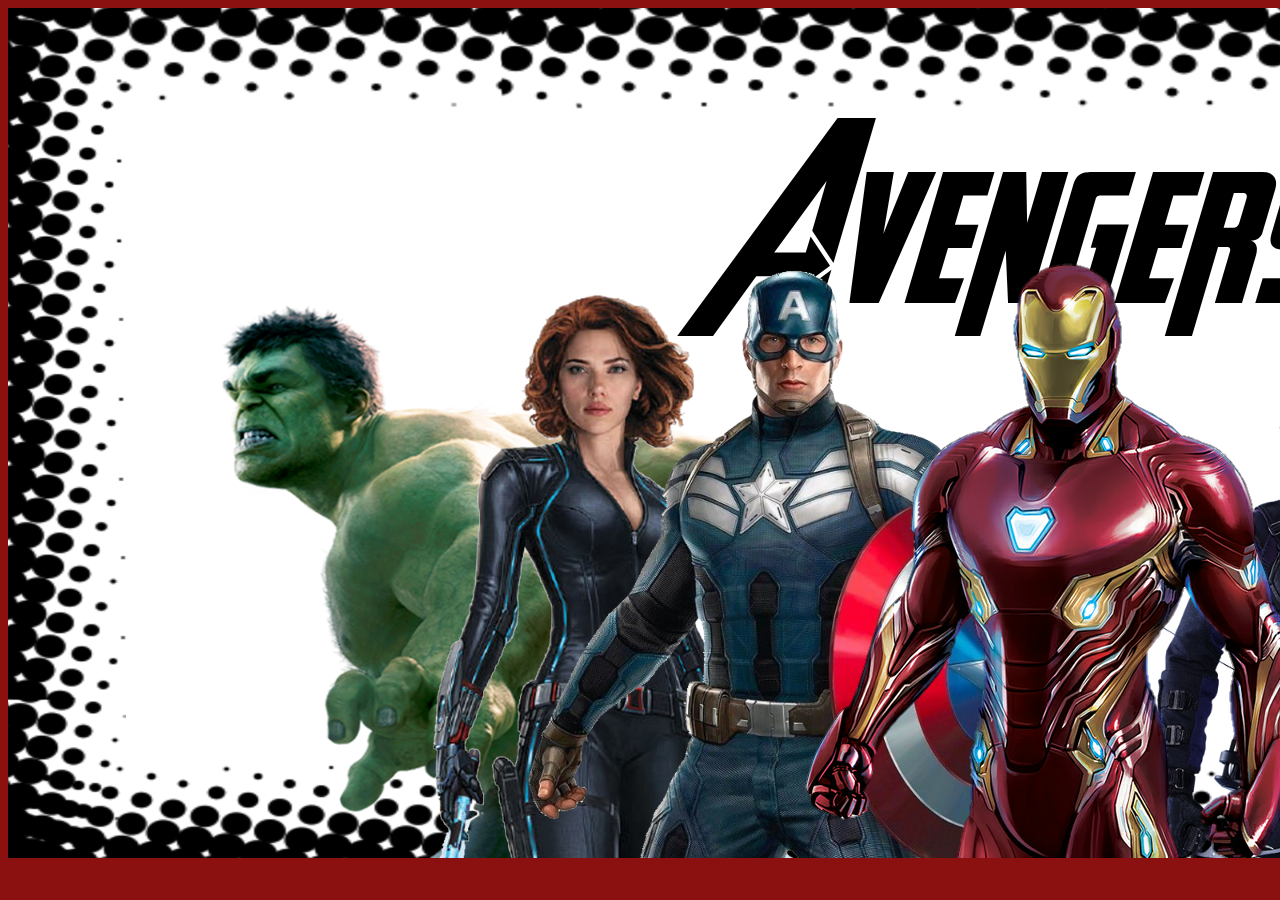
<file: Avengers/index.html>
<!DOCTYPE html>
<html lang="en">
<head>
    <link href="styles.css" rel="stylesheet">
    <meta charset="UTF-8">
    <meta name="viewport" content="width=device-width, initial-scale=1.0">
    <title>Document</title>
</head> 
    <body>
        <main>
            <img src="Image/bg.png" class="bg-image">
            <img src="Image/ironman.png" class="ironman">
            <img src="Image/cap.png" class="captain">
            <img src="Image/hawkeye.png" class="hawkeye">
            <img src="Image/widow.png" class="widow">
            <img src="Image/thor.png" class="thor">
            <img src="Image/hulk.png" class="hulk">
            
            <span class="text">Avengers</span>
        </main>
    </body>
</html>
</file>
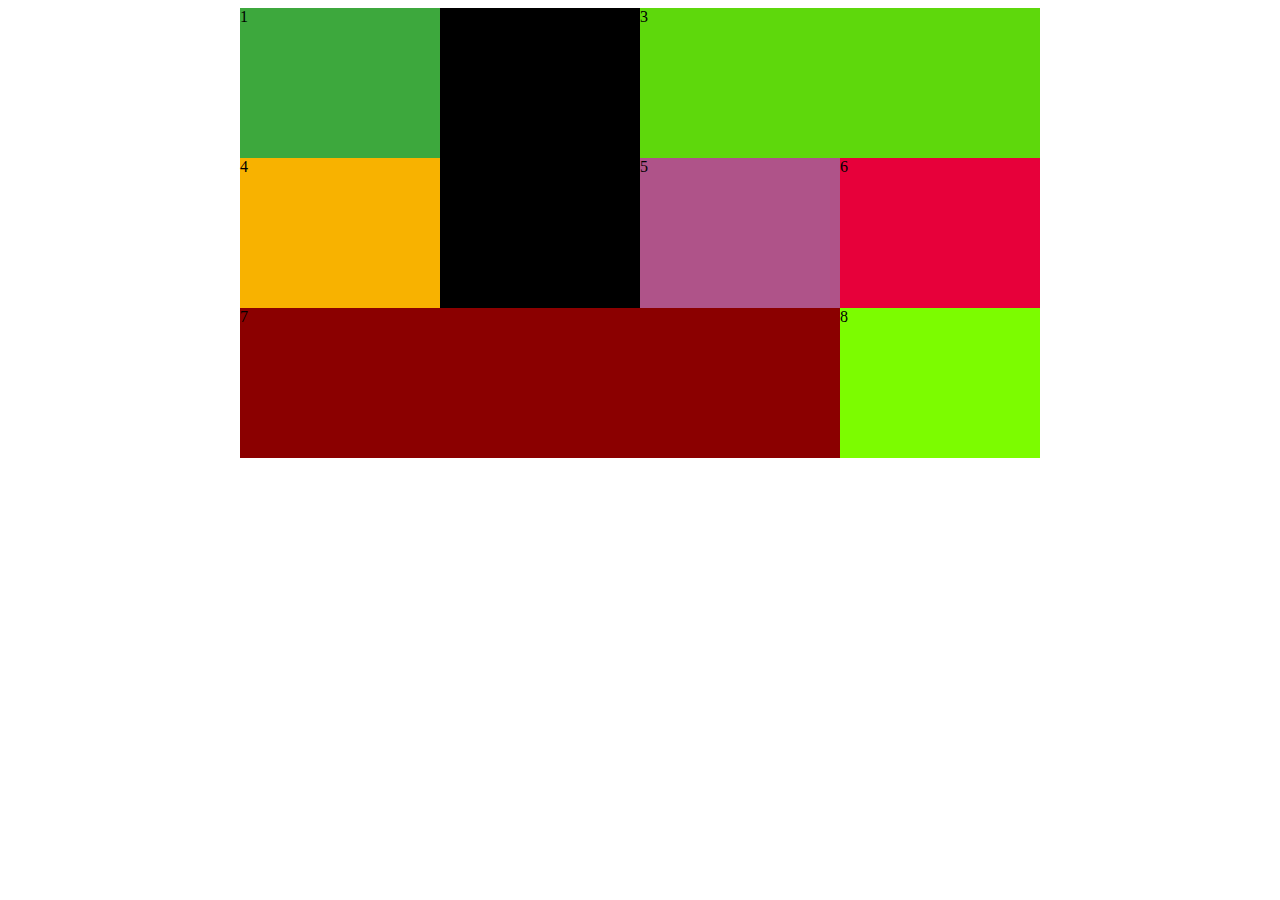
<file: cdssdvsdvsdv/внет/index.html>
<!DOCTYPE html>
<html lang="en">
<head>
    <link rel="stylesheet" href="../внет/css/style.css">
    <meta charset="UTF-8">
    <meta name="viewport" content="width=device-width, initial-scale=1.0">
    <title>Document</title>
</head>
<body>
    
    <div class="na">
        <div class="wrapper">
            <div class="img">1</div>
            <div class="img1">2</div>
            <div class="img2">3</div>
            <div class="img3">4</div>
            <div class="img4">5</div>
            <div class="img5">6</div>
            <div class="img6">7</div>
            <div class="img7">8</div>
            
        </div>
    </div> 
</body>
</html>
</file>
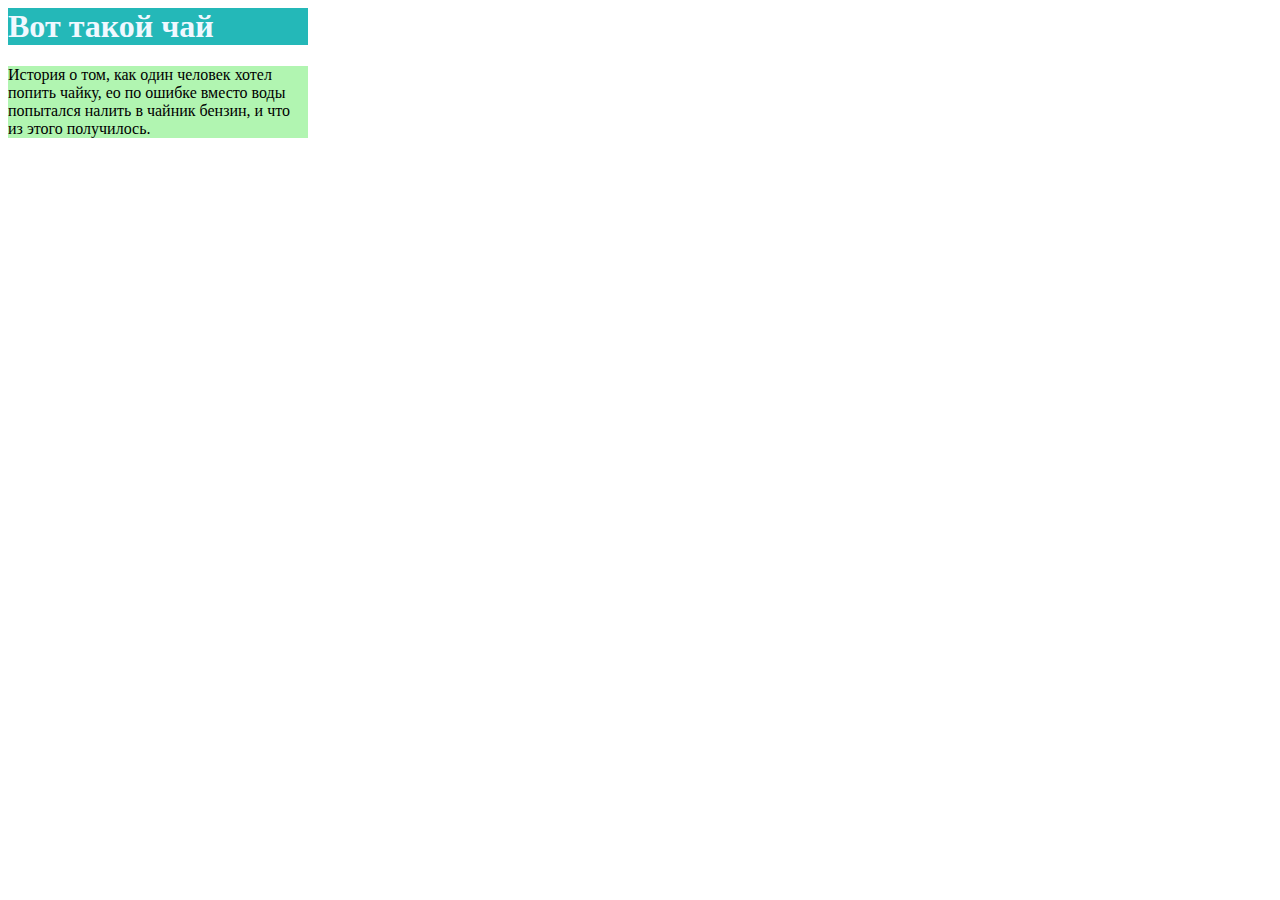
<file: HTML/Practica2.html>
<head>
    <meta charset="UTF-8">
    <link rel="stylesheet" href="chai.css">
</head>
<body>
   <h1 id="Razmer"> Вот такой чай </h1>
   <div id="Color">История о том, как один человек хотел попить чайку, ео по ошибке вместо воды попытался налить в чайник бензин,  и что из этого получилось. </p>

</body>
</file>
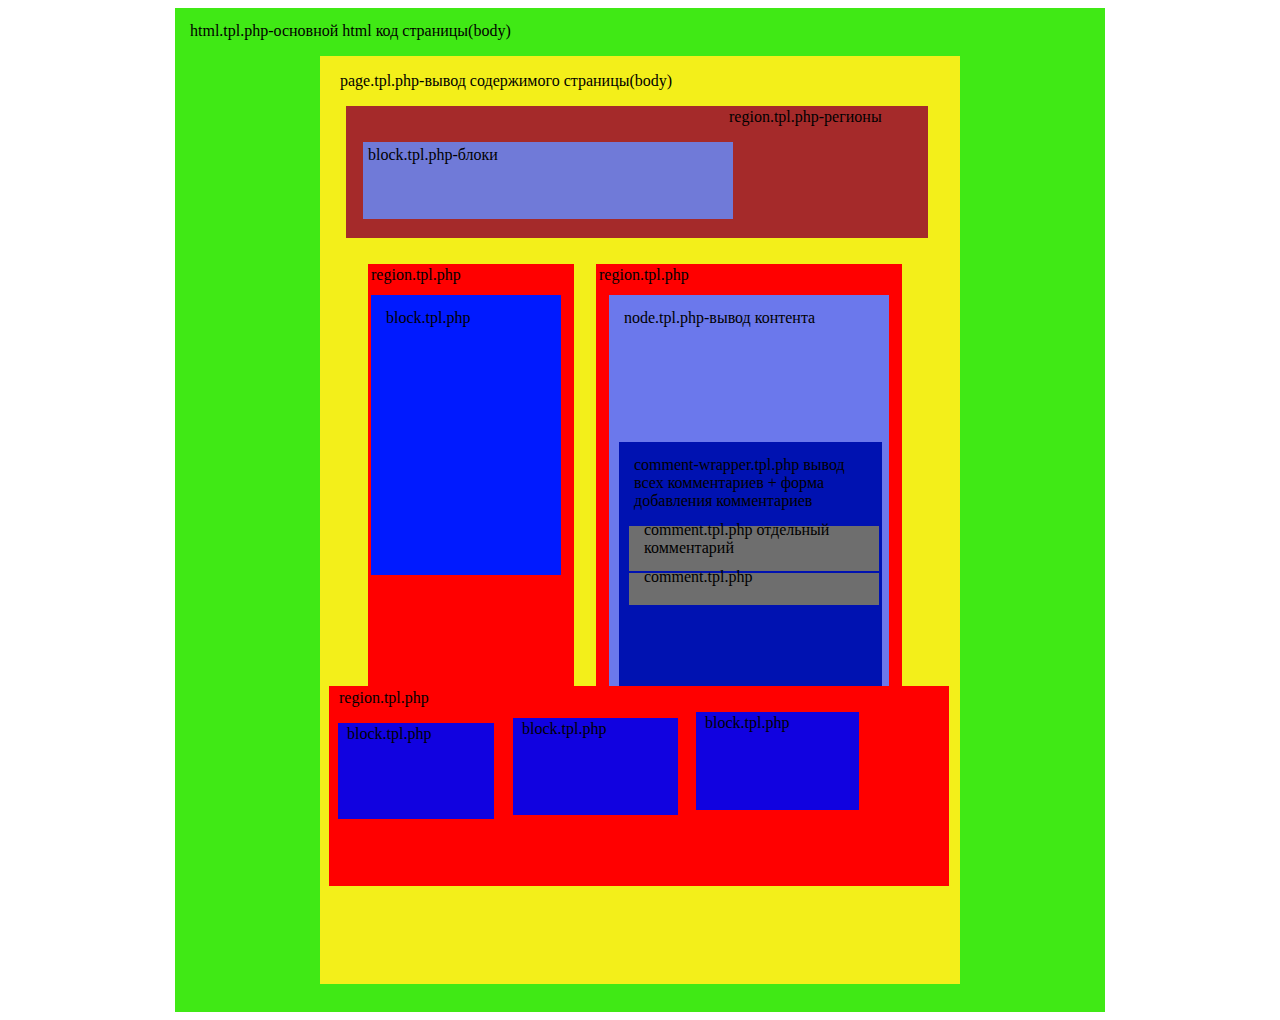
<file: Рабочий стол/Работа/Верстка.html>
<!DOCTYPE html>
<html lang="ru">

<head>
    <meta charset="UTF-8">
    <link rel="stylesheet" href="style.css">
    <title> Web Life</title>
</head>

<body>
    <div id="Main">

        <p style="margin-top: -1px;">html.tpl.php-основной html код страницы(body) </p>
        <div id="Yellow">
            <p style="margin-top: -4px;">page.tpl.php-вывод содержимого страницы(body)</p>
            <div id="Red">
                <p style="margin-top: -1px;margin-left: 380px;">region.tpl.php-регионы</p>
                <div id="Blue">
                    <p style="margin-top: -1px;"> block.tpl.php-блоки </p>
                    <div id="Redblock2">
                        <p style="margin-top: -1px;"> region.tpl.php
                        <div id="Blueblock2">
                            <p style="margin-top: -1px;">block.tpl.php </p>
                            <div id="Redblock3">
                                <p style="margin-top: -1px;"> region.tpl.php </p>
                                <div id="Blueblock3">
                                    <p style="margin-top: -1px;"> node.tpl.php-вывод контента
                                    <div id="Purple">
                                        <p style="margin-top: -1px;">comment-wrapper.tpl.php вывод всех комментариев +
                                            форма добавления комментариев
                                        <div id="Grayblock1">
                                            <p style="margin-top: -20px;">comment.tpl.php отдельный комментарий </p>
                                            <div id="Grayblock2">
                                                <p style="margin-top: -20px;">comment.tpl.php</p>
                                                <div id="Redblock4">
                                                    <p style="margin-top: -7px;">region.tpl.php</p>
                                                    <div id="Blueblock4">
                                                        <p style="margin-top: -7px;">block.tpl.php</p>
                                                        <div id="Blueblock5">
                                                            <p style="margin-top: -7px;">block.tpl.php</p>

                                                            <div id="Blueblock6">
                                                                <p style="margin-top: -7px;">block.tpl.php</p>
                                                            </div>
                                                        </div>
                                                    </div>
                                                </div>
                                            </div>
                                        </div>
                                        </p>
                                    </div>
                                    </p>
                                </div>
                            </div>
                        </div>
                        </p>
                    </div>
                </div>
            </div>
        </div>
    </div>
   
</body>

</html>
</file>
<file: Avengers/styles.css>
@font-face {
    font-family: "Avenger";
    src: url(./AvengeanceHeroicAvengerItalic-3og3.otf)
}

body {
    background-color: rgb(139, 16, 16);
}

main {
    width: 1650px;
    height: 850px;
    background-color: rgb(255, 255, 255);
    margin: auto;
    position: relative;
    overflow: hidden ;
}

.text {
    font-family: "Avenger";
    font-size: 180px;
    position: absolute;
    top: 160px;
    left: 700px;
}

.bg-image {
    position: absolute;
    width: 1650px; 
    height: 850px
}

.ironman {
    position: absolute;
    top: 200px;
    left: 740px;
    scale: 1;
    z-index: 4;
}

.captain {
    position: absolute;
    z-index: 3;
    scale: 0.8;
    top: 130px;
    left: 450px;
}


.hawkeye {
    position: absolute;
    z-index: 3;
    scale: 0.8;
    top: 260px;
    left: 1050px;
}

.widow {
    position: absolute;
    z-index: 2;
    scale: 0.8;
    top: 160px;
    left: 320px;
}

.thor {
    position: absolute;
    z-index: 2;
    scale: 0.65;
    top: 10px;
    left: 970px;
}

.hulk {
    position: absolute;
    z-index: 1;
    scale: 0.95;
    top: 180px;
    left: 40px;
}
</file>
<file: cdssdvsdvsdv/внет/css/style.css>
.wrapper {
    
    display: grid;
    grid-template-columns: repeat(4, 5fr);
    grid-template-rows: repeat(3, 5fr);
  }

.na {
    display: flex;
    justify-content: center;
}

.img {
    width: 200px;
    height: 150px;
    background-color: rgb(61, 168, 61);
}
  
.img1 {
    grid-column-start: 2;
    grid-row-start: 1;
    grid-row-end: 3;
    background-color: black;
}

.img2 {
    grid-column-end: 5;
    grid-column-start: 3;
    grid-row-start: 1;
    background-color: rgb(94, 216, 12);
}
.img3 {
    background-color: rgb(248, 178, 0);
}
.img4 {
    background-color: rgb(175, 83, 137);
}

.img5 {
    background-color: rgb(231, 0, 58);
}
.img6 {
    grid-column-end: 4;
    grid-column-start: 1;
    grid-row-start: 3;
    background-color: darkred;
}
.img7 {
    grid-row-start: 3;
    
    background-color: lawngreen;

}
</file>
<file: HTML/chai.css>
#Razmer {
    background-color: rgb(36, 184, 184);
    color: aliceblue;
    width: 300px;
}
#Color {
    background-color: rgb(177, 245, 177);
    margin-bottom: 30px;
    margin-top: auto;
    width: 300px;
}
</file>
<file: Рабочий стол/Работа/style.css>
#Main{
    background-color:rgb(64, 233, 21);
    padding: 15px;
    margin: auto;
    width: 900px;
    height: 974px;
}
#Yellow{
    background-color: rgb(243, 239, 26);
    padding: 20px;
    margin: auto;
    width: 600px;
    height: 888px;
}
#Blue{
    background-color: rgb(112, 122, 216);
    padding: 5px;
    margin-left: 14px;
    display: inline-block;
    width: 360px;
    height: 67px;
}
#Red{
    background-color: brown;
    padding: 3px;
    margin-left: 6px;
    display: inline-block;
    width: 576px;
    height: 126px;
}
#Redblock2{
    background-color: red;
    padding: 3px;
    margin-top: 100px;
    width: 200px;
    height: 450px;
}
#Blueblock2{
    background-color: rgb(0, 26, 255);
    padding: 15px;
    margin-top: -5px;
    width: 160px;
    height: 250px;
}
#Redblock3{
    background-color: red;
    padding: 3px;
    margin-top: -79px;
    margin-left: 210px;
    width: 300px;
    height: 450px;
}
#Blueblock3{
    background-color: rgb(107, 120, 236);
    padding: 15px;
    margin-top: -5px;
    margin-left: 10px;
    width: 250px;
    height: 385px;
}
#Purple{
    background-color: rgb(0, 18, 177);
    padding: 15px;
    margin-top: 115px;
    margin-left: -5px;
    width: 233px;
    height: 230px;
}
#Grayblock1{
    background-color: rgb(110, 110, 110);
    padding: 15px;
    margin-top: 1px;
    margin-left: -5px;
    width: 220px;
    height: 15px;
}
#Grayblock2{
    background-color: rgb(110, 110, 110);
    padding: 15px;
    margin-top: 4px;
    margin-left: -15px;
    width: 220px;
    height: 2px;
}
#Redblock4{
    background-color: red;
    padding: 10px;
    margin-top: 100px;
    margin-left: -315px;
    width: 600px;
    height: 180px;
}
#Blueblock4{
    background-color: rgb(17, 2, 224);
    padding: 9px;
    margin-top: 13px;
    margin-left: -1px;
    width: 138px;
    height: 78px;
}
#Blueblock5{
    background-color: rgb(17, 2, 224);
    padding: 9px;
    margin-top: -41px;
    margin-left: 166px;
    width: 147px;
    height: 79px;
}
#Blueblock6{
    background-color: rgb(17, 2, 224);
    padding: 9px;
    margin-top: -42px;
    margin-left: 174px;
    width: 145px;
    height: 80px;
}
</file>
